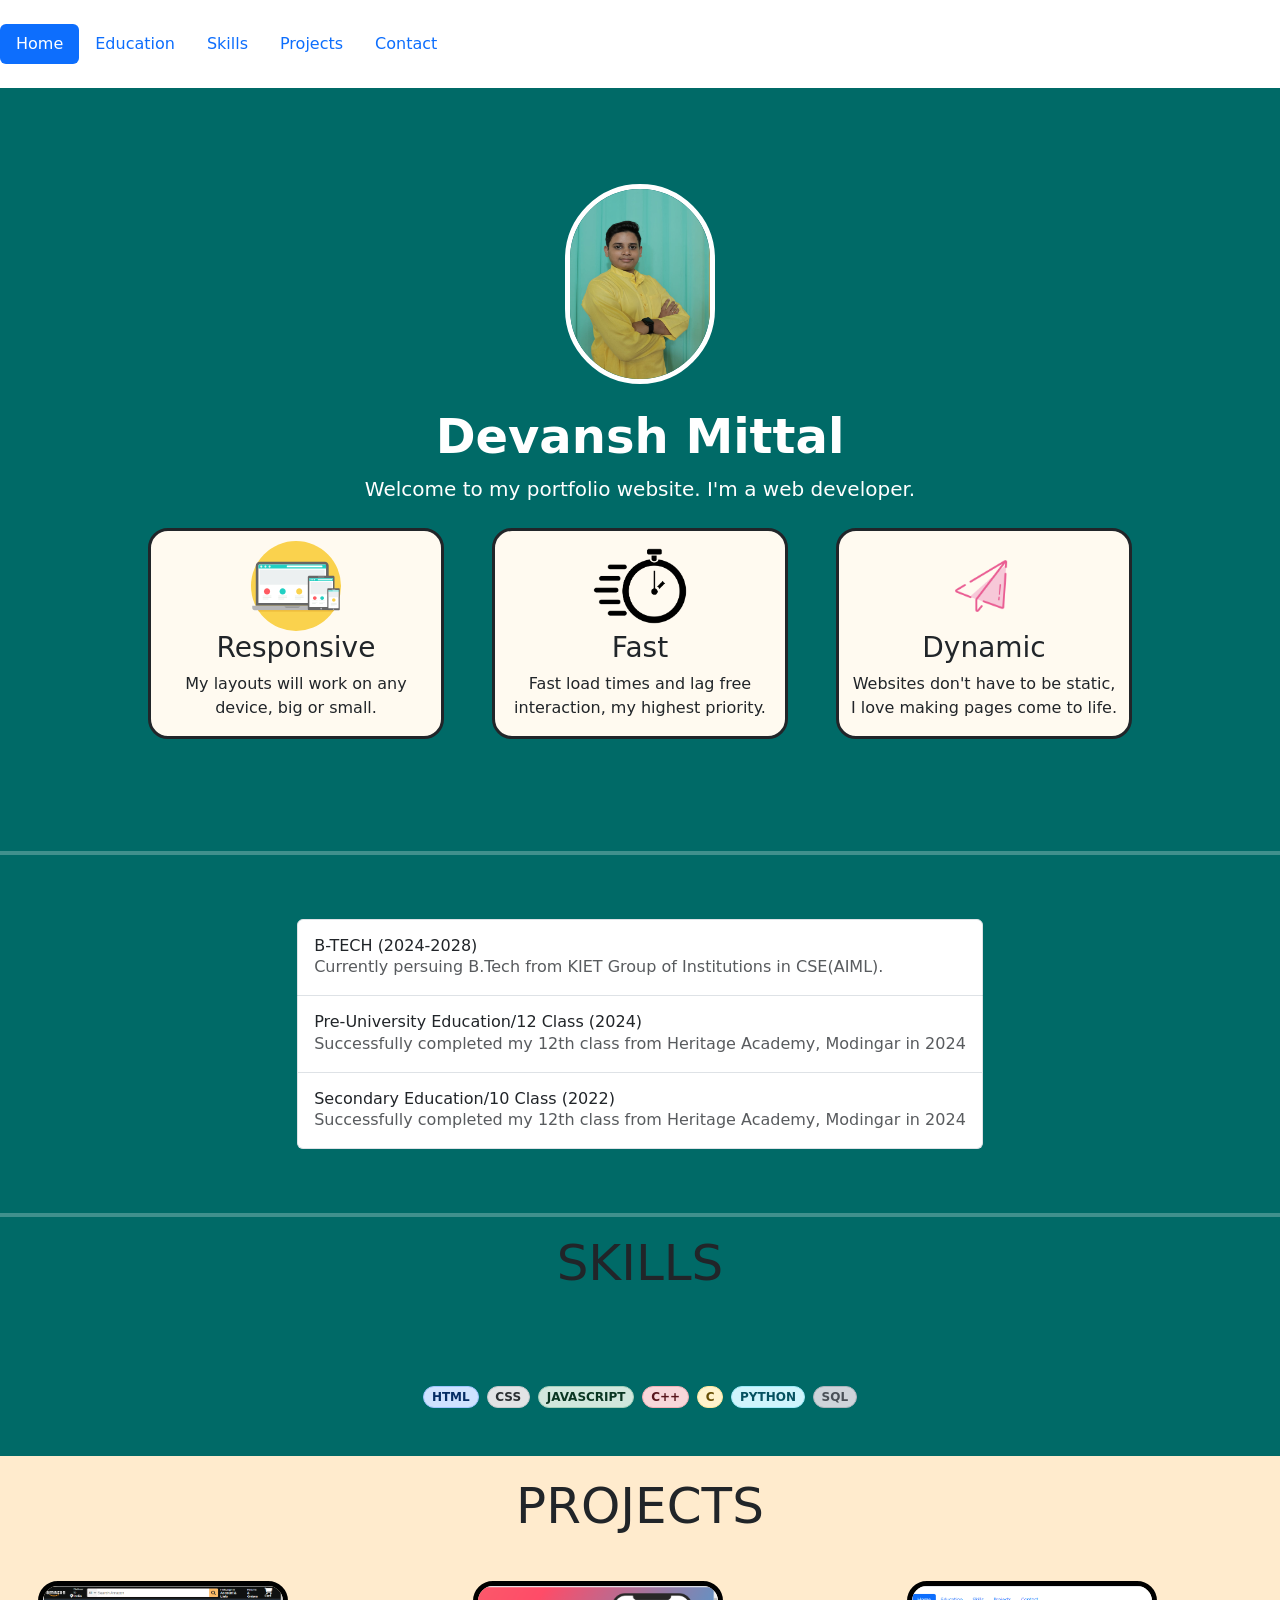
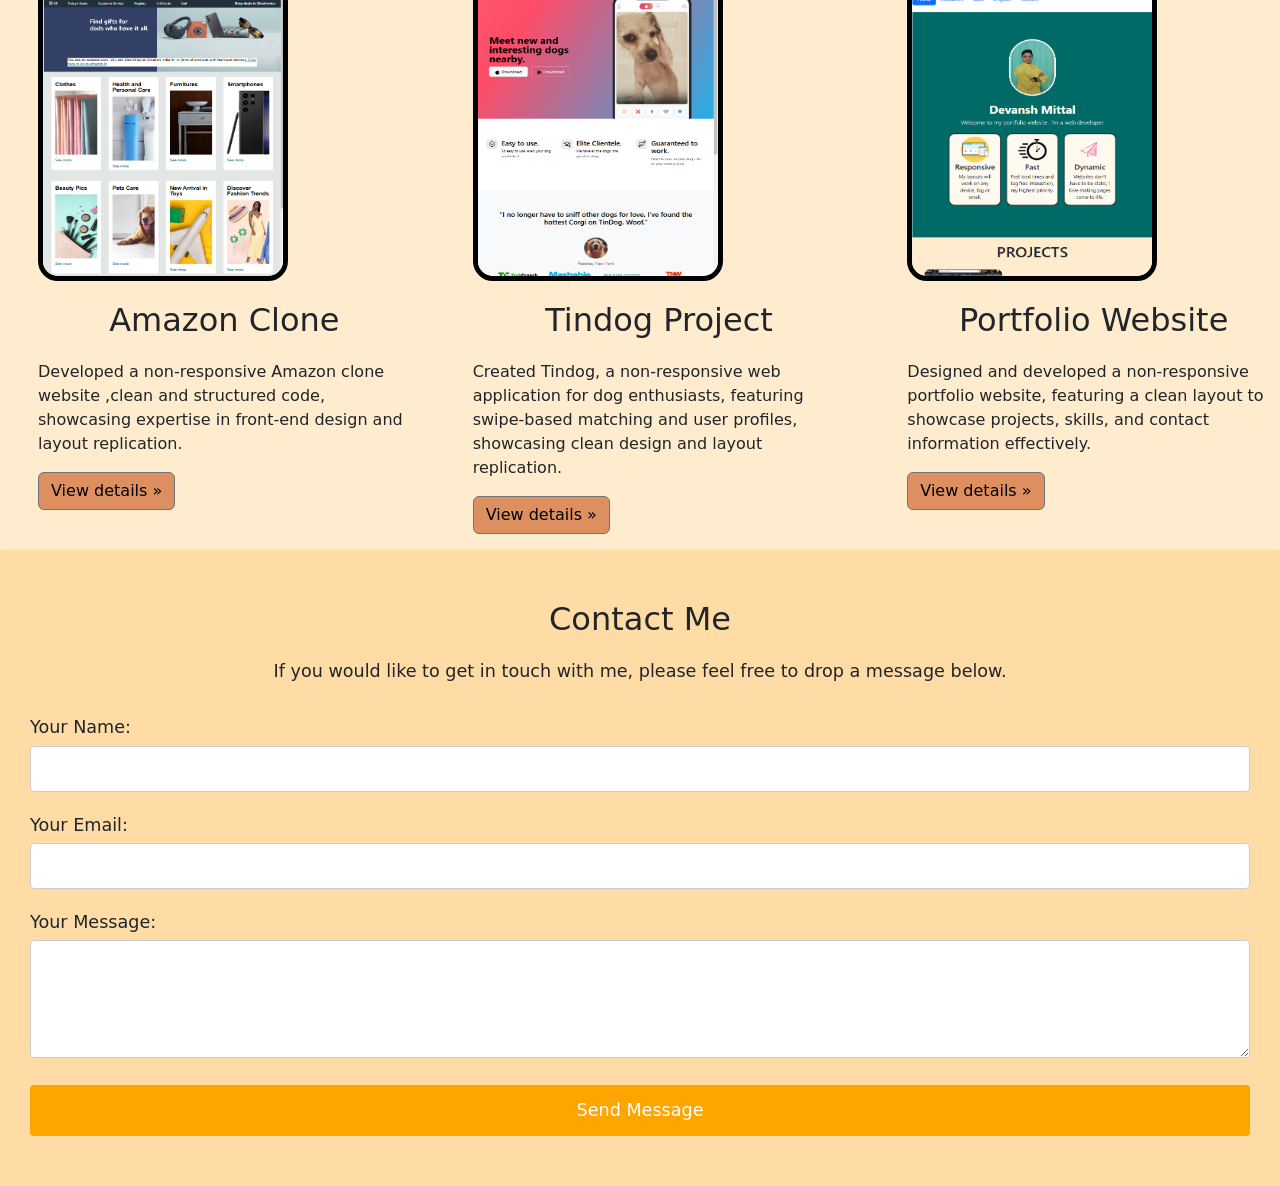
<file: TASK_1/index.html>
<!DOCTYPE html>
<html lang="en">
<head>
    <meta charset="UTF-8">
    <meta name="viewport" content="width=device-width, initial-scale=1.0">
    <title>Document</title>
    <link href="https://cdn.jsdelivr.net/npm/bootstrap@5.3.3/dist/css/bootstrap.min.css" rel="stylesheet" integrity="sha384-QWTKZyjpPEjISv5WaRU9OFeRpok6YctnYmDr5pNlyT2bRjXh0JMhjY6hW+ALEwIH" crossorigin="anonymous">
  <link rel="stylesheet" href="./style.css">
</head>
<body>
    <!--Navigation Bar-->
    <div class="navbar">
        <header class="d-flex justify-content-center py-3 head">
          <ul class="nav nav-pills">
            <li class="nav-item"><a href="#home" class="nav-link active">Home</a></li>
            <li class="nav-item"><a href="#education" class="nav-link">Education</a></li>
            <li class="nav-item"><a href="#skills" class="nav-link">Skills</a></li>
            <li class="nav-item"><a href="#projects" class="nav-link">Projects</a></li>
            <li class="nav-item"><a href="#contact" class="nav-link">Contact</a></li>
          </ul>
        </header>
    </div>
    <!--Home Section-->
    <div class="px-4 py-5 my-5 text-center" id="home">
        <img class="d-block mx-auto mb-4 image" src="./images/self_image.jpg" alt="" width="72" height="57">
        <h1 class="text display-5 fw-bold ">Devansh Mittal</h1>
        <div class="col-lg-6 mx-auto">
            <p class="lead mb-4 text">Welcome to my portfolio website. I'm a web developer.</p>
        </div>
        <div class="row row-cols-1 mt-4 row-cols-md-4 gap-3 mb-3 ms-4 me-4 justify-content-center gap-lg-5">
            <div class="first box">
                <img src="./images/assets/icon1.svg" class="icon" height="100" alt=""> <h3>Responsive</h3> 
                <p>My layouts will work on any device, big or small.</p>
            </div>
            <div class="second box">
                <img src="./images/assets/icon2.png" class="icon" height="100" alt=""> <h3>Fast</h3> 
                <p>Fast load times and lag free interaction, my highest priority.</p>
            </div>
            <div class="third box">
                <img src="./images/assets/icon3.png" class="icon" height="100" alt=""> <h3>Dynamic</h3> 
                <p>Websites don't have to be static, I love making pages come to life.</p>
            </div>
        </div>
    </div>
    <hr style="border: 2px solid white;">
    <!--Project Section-->
    <div class="d-flex flex-column flex-md-row p-4 gap-4 py-md-5 align-items-center justify-content-center">
        <div class="list-group">
            <a href="#" class="list-group-item list-group-item-action d-flex gap-3 py-3" aria-current="true">
                <div class="d-flex gap-2 w-100 justify-content-between">
                    <div>
                        <h6 class="mb-0">B-TECH (2024-2028)</h6>
                        <p class="mb-0 opacity-75">Currently persuing B.Tech from KIET Group of Institutions in CSE(AIML).</p>
                    </div>
                </div>
            </a>
            <a href="#" class="list-group-item list-group-item-action d-flex gap-3 py-3" aria-current="true">
                <div class="d-flex gap-2 w-100 justify-content-between">
                    <div>
                        <h6 class="mb-0">Pre-University Education/12 Class (2024)</h6>
                        <p class="mb-0 opacity-75">Successfully completed my 12th class from Heritage Academy, Modingar in 2024</p>
                    </div>
                </div>
            </a>
            <a href="#" class="list-group-item list-group-item-action d-flex gap-3 py-3" aria-current="true">
                <div class="d-flex gap-2 w-100 justify-content-between">
                    <div>
                        <h6 class="mb-0">Secondary Education/10 Class (2022)</h6>
                        <p class="mb-0 opacity-75">Successfully completed my 12th class from Heritage Academy, Modingar in 2024</p>
                    </div>
                </div>
            </a>
        </div>
    </div>
    <hr style="border: 2px solid white;">
    <!--Project Section-->
    <h2 class="text2">SKILLS</h2>
    <div class="d-flex gap-2 justify-content-center py-5">
        <span class="badge bg-primary-subtle border border-primary-subtle text-primary-emphasis rounded-pill">HTML</span>
        <span class="badge bg-secondary-subtle border border-secondary-subtle text-secondary-emphasis rounded-pill">CSS</span>
        <span class="badge bg-success-subtle border border-success-subtle text-success-emphasis rounded-pill">JAVASCRIPT</span>
        <span class="badge bg-danger-subtle border border-danger-subtle text-danger-emphasis rounded-pill">C++</span>
        <span class="badge bg-warning-subtle border border-warning-subtle text-warning-emphasis rounded-pill">C</span>
        <span class="badge bg-info-subtle border border-info-subtle text-info-emphasis rounded-pill">PYTHON</span>
        <span class="badge bg-dark-subtle border border-dark-subtle text-dark-emphasis rounded-pill">SQL</span>
      </div>
    <!--Project Section-->
    <div class="row projects" id="projects">
        <h2 class="text2">PROJECTS</h2>
        <div class="col-lg-4 box2">
            <img  class="round" src="./images/amazone.png">
            <h2 class="fw-normal">Amazon Clone</h2>
            <p>Developed a non-responsive Amazon clone website ,clean and structured code, showcasing expertise in front-end design and layout replication.</p>
            <p><a class="btn btn-secondary" href="http://127.0.0.1:3002/index.html" target="_blank">View details »</a></p>
        </div>
        <div class="col-lg-4 box2">
            <img  class="round" src="./images/tindog.png">
            <h2 class="fw-normal">Tindog Project</h2>
            <p>Created Tindog, a non-responsive web application for dog enthusiasts, featuring swipe-based matching and user profiles, showcasing clean design and layout replication.</p>
            <p><a class="btn btn-secondary" href="http://127.0.0.1:3000/11.3 TinDog Project/index.html" target="_blank" >View details »</a></p>
        </div>
        <div class="col-lg-4 box2">
            <img  class="round" src="./images/portfolio.png">
            <h2 class="fw-normal">Portfolio Website</h2>
            <p>Designed and developed a non-responsive portfolio website, featuring a clean layout to showcase projects, skills, and contact information effectively.</p>
            <p><a class="btn btn-secondary" href="http://127.0.0.1:3000/CAPSTONE_2/index.hml" target="_blank">View details »</a></p>
        </div>
    </div>
    <!--Contact Section-->
    <section id="contact" class="contact-section">
        <div class="container2">
            <h2>Contact Me</h2>
            <p>If you would like to get in touch with me, please feel free to drop a message below.</p>
            
            <form action="submit_form.php" method="POST" class="contact-form">
                <div class="form-group">
                    <label for="name">Your Name:</label>
                    <input type="text" id="name" name="name" required>
                </div>

                <div class="form-group">
                    <label for="email">Your Email:</label>
                    <input type="email" id="email" name="email" required>
                </div>

                <div class="form-group">
                    <label for="message">Your Message:</label>
                    <textarea id="message" name="message" rows="4" required></textarea>
                </div>

                <button type="submit" class="button">Send Message</button>
            </form>
        </div>
    </section>
</body>
</html>
</file>
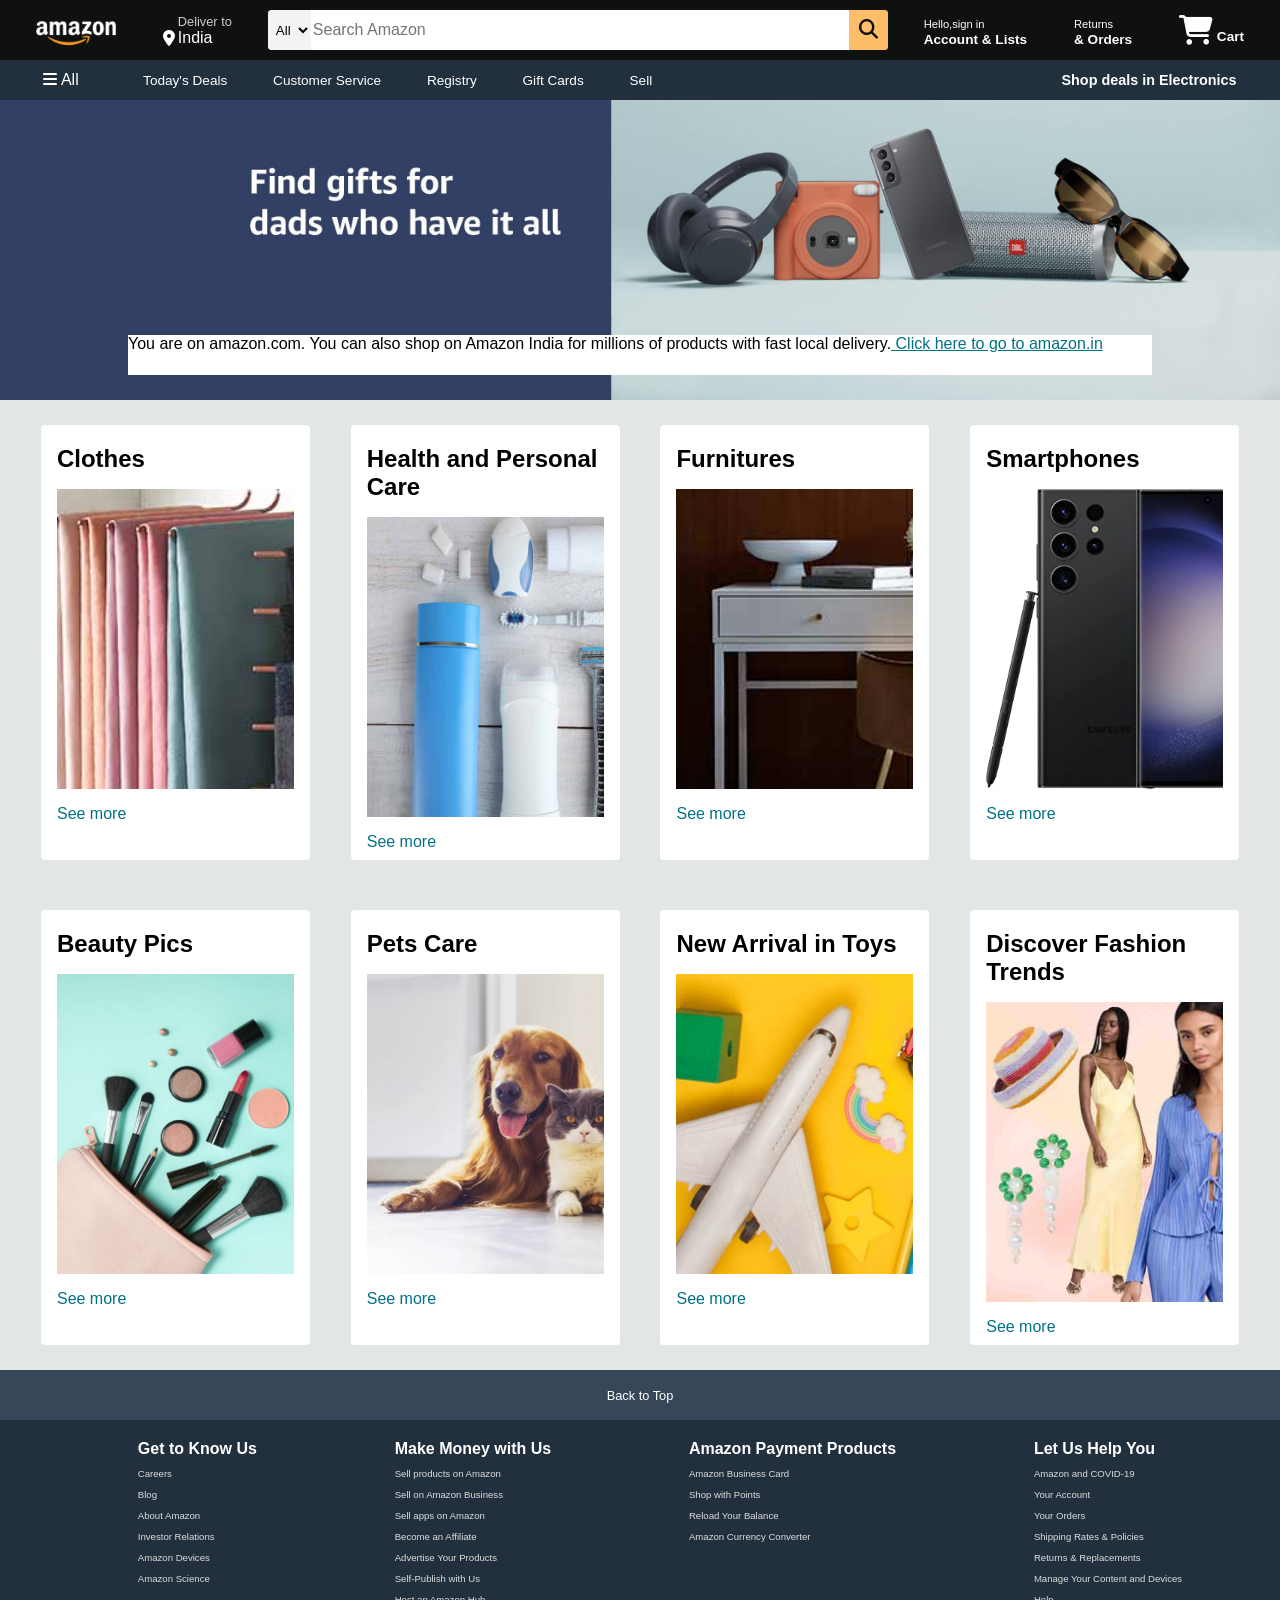
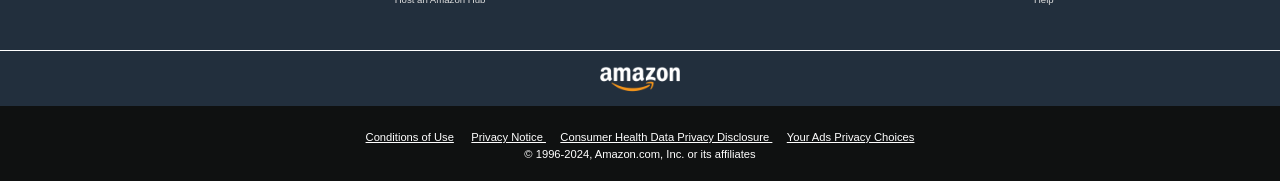
<file: TASK_2/index.html>
<!DOCTYPE html>
<html lang="en">
<head>
    <meta charset="UTF-8">
    <meta name="viewport" content="width=device-width, initial-scale=1.0">
    <title>Amazon Clone</title>
    <link rel="stylesheet" href="https://cdnjs.cloudflare.com/ajax/libs/font-awesome/6.6.0/css/all.min.css" integrity="sha512-Kc323vGBEqzTmouAECnVceyQqyqdsSiqLQISBL29aUW4U/M7pSPA/gEUZQqv1cwx4OnYxTxve5UMg5GT6L4JJg==" crossorigin="anonymous" referrerpolicy="no-referrer" />
    <link rel="stylesheet" href="styles.css">
</head>
<body>
    <header>
        <div class="navbar"> 
            <div class="nav-logo border">
                <div class="logo"></div>
            </div>
            <div class="nav-address border">
                <p>Deliver to</p>
                <div class="add-icon">
                    <i class="fa-solid fa-location-dot"></i>
                    <p>India</p>
                </div>
            </div>
            <div class="nav-search">
                <select>
                    <option>All</option>
                </select>
                <input placeholder="Search Amazon">
                <div class="search-icon">
                    <i class="fa-solid fa-magnifying-glass"></i>
                </div>
            </div>
            <div class="nav-signin border">
                <p><span>Hello,sign in</span></p>
                <p class="nav-second">Account & Lists</p>
            </div>
            <div class="nav-return border">
                <p><span>Returns</span></p>
                <p class="nav-second">& Orders</p>
            </div>
            <div class="nav-cart border">
                <i class="fa-solid fa-cart-shopping"></i>
                Cart
            </div>
        </div>
    
        <div class="panel">
            <div class="panel-all border">
                <i class="fa-solid fa-bars"></i>
                All
            </div>
            <div class="panel-ops">
                <P class="border">Today's Deals</P>
                <P class="border">Customer Service</P>
                <P class="border">Registry</P>
                <P class="border">Gift Cards</P>
                <P class="border">Sell</P>
            </div>
            <div class="panel-deals border">
                Shop deals in Electronics
            </div>
        </div>
    </header>
    <div class="hero-section">
        <p class="hero-message">You are on amazon.com. You can also shop on Amazon India for millions of products with fast local delivery.<a href="https://www.amazon.in/" target="_blank"> Click here to go to amazon.in</a></p>
    </div>
    <div class="shop-section">
        <div class="box">
            <div class="box-content">
                <h2>Clothes</h2>
                <div class="box-img" style="background-image: url('box1_image.jpg');"></div>
                <p>See more</p>
            </div>
        </div>
        <div class="box">
            <div class="box-content">
                <h2>Health and Personal Care</h2>
                <div class="box-img" style="background-image: url('box2_image.jpg');"></div>
                <p>See more</p>
            </div>
        </div>
        <div class="box">
            <div class="box-content">
                <h2>Furnitures</h2>
                <div class="box-img" style="background-image: url('box3_image.jpg');"></div>
                <p>See more</p>
            </div>
        </div>
        <div class="box">
            <div class="box-content">
                <h2>Smartphones</h2>
                <div class="box-img" style="background-image: url('box4_image.jpg');"></div>
                <p>See more</p>
            </div>
        </div>
        <div class="box">
            <div class="box-content">
                <h2>Beauty Pics</h2>
                <div class="box-img" style="background-image: url('box5_image.jpg');"></div>
                <p>See more</p>
            </div>
        </div>
        <div class="box">
            <div class="box-content">
                <h2>Pets Care</h2>
                <div class="box-img" style="background-image: url('box6_image.jpg');"></div>
                <p>See more</p>
            </div>
        </div>
        <div class="box">
            <div class="box-content">
                <h2>New Arrival in Toys</h2>
                <div class="box-img" style="background-image: url('box7_image.jpg');"></div>
                <p>See more</p>
            </div>
        </div>
        <div class="box">
            <div class="box-content">
                <h2>Discover Fashion Trends</h2>
                <div class="box-img" style="background-image: url('box8_image.jpg');"></div>
                <p>See more</p>
            </div>
        </div>
    </div>
    <footer>
        <div class="footpanel-1">
            Back to Top
        </div>
        <div class="footpanel-2">
            <ul>
                <p>Get to Know Us</p>
                <a>Careers</a>
                <a>Blog</a>
                <a>About Amazon</a>
                <a>Investor Relations</a>
                <a>Amazon Devices</a>
                <a>Amazon Science</a>
            </ul>
            <ul>
                <p>Make Money with Us</p>
                <a>Sell products on Amazon</a>
                <a>Sell on Amazon Business</a>
                <a>Sell apps on Amazon</a>
                <a>Become an Affiliate</a>
                <a>Advertise Your Products</a>
                <a>Self-Publish with Us</a>
                <a>Host an Amazon Hub</a>
            </ul>
            <ul>
                <p>Amazon Payment Products</p>
                <a>Amazon Business Card</a>
                <a>Shop with Points</a>
                <a>Reload Your Balance</a>
                <a>Amazon Currency Converter</a>
            </ul>
            <ul>
                <p>Let Us Help You</p>
                <a>Amazon and COVID-19</a>
                <a>Your Account</a>
                <a>Your Orders</a>
                <a>Shipping Rates & Policies</a>
                <a>Returns & Replacements</a>
                <a>Manage Your Content and Devices</a>
                <a>Help</a>
            </ul>
        </div>
        <div class="footpanel-3">
            <div class="logo"></div>
        </div>
        <div class="footpanel-4">
            <div class="pages">
                <a href="https://www.amazon.com/gp/help/customer/display.html?nodeId=GLSBYFE9MGKKQXXM&ref_=footer_cou" target="_blank">Conditions of Use</a>
                <a href="https://www.amazon.com/gp/help/customer/display.html?nodeId=GX7NJQ4ZB8MHFRNJ&ref_=footer_privacy" target="_blank">Privacy Notice    </a>
                <a href="https://www.amazon.com/gp/help/customer/display.html?ie=UTF8&nodeId=TnACMrGVghHocjL8KB&ref_=footer_consumer_health_data_privacy" target="_blank">Consumer Health Data Privacy Disclosure    </a>
                <a href="https://www.amazon.com/privacyprefs?ref_=footer_iba" target="_blank">Your Ads Privacy Choices</a>
            </div>
            <div class="copyright">
                © 1996-2024, Amazon.com, Inc. or its affiliates
            </div>
        </div>
    </footer>
</body>
</html>
</file>
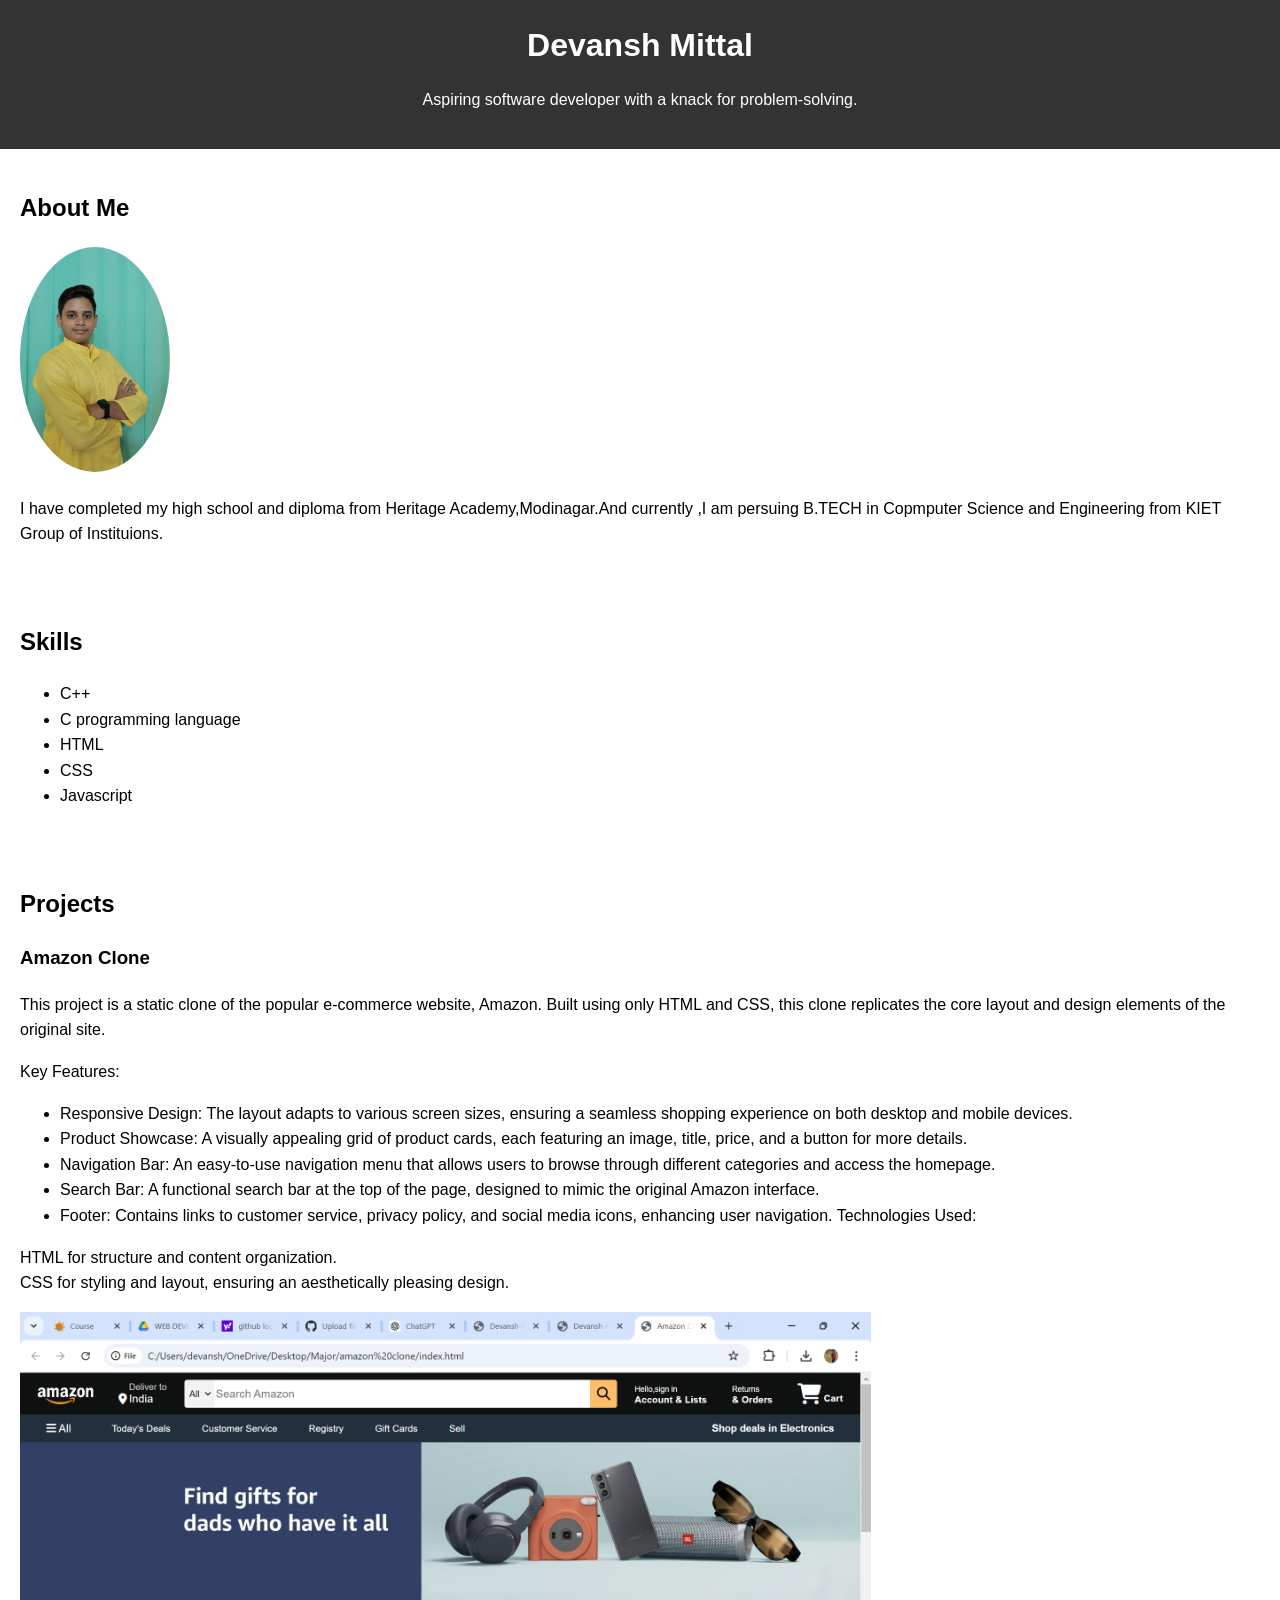
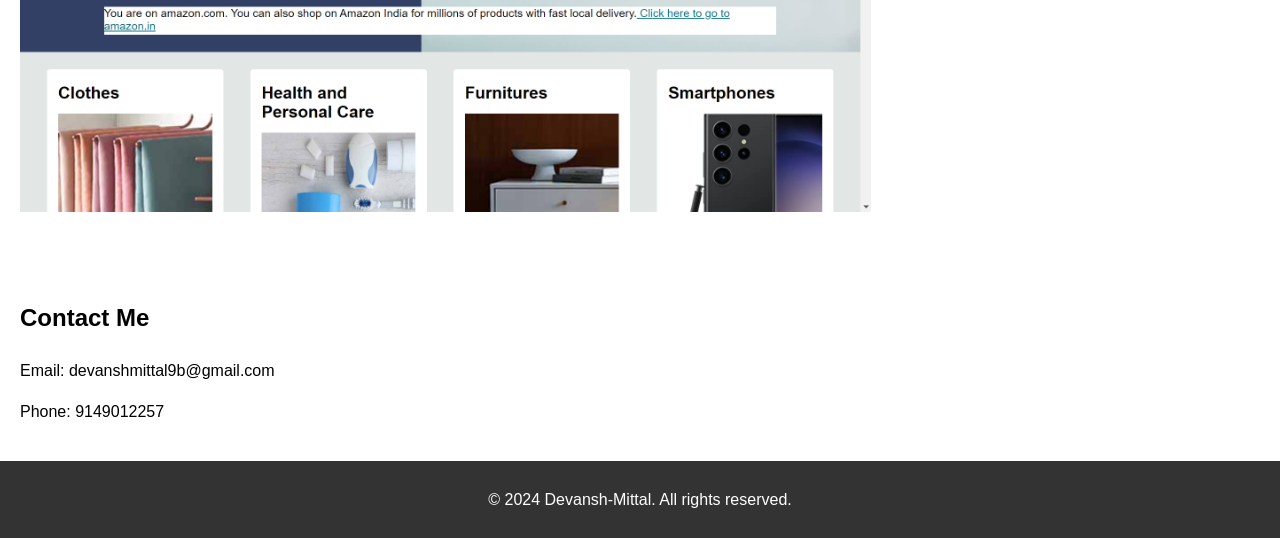
<file: task1.html>
<!DOCTYPE html>
<html lang="en">
<head>
    <meta charset="UTF-8">
    <meta name="viewport" content="width=device-width, initial-scale=1.0">
    <title>Devansh-Portfolio</title>
    <link rel="stylesheet" href="task1.css">
</head>
<body>
    <header>
        <h1>Devansh Mittal</h1>
        <p>Aspiring software developer with a knack for problem-solving.</p>
    </header>

    <section id="about">
        <h2>About Me</h2>
        <img src="self_img.jpg" alt="Devansh Mittal">
        <p>I have completed my high school and diploma from Heritage Academy,Modinagar.And currently ,I am persuing B.TECH in Copmputer Science and Engineering from KIET Group of Instituions.</p>
    </section>

    <section id="skills">
        <h2>Skills</h2>
        <ul>
            <li>C++</li>
            <li>C programming language</li>
            <li>HTML</li>
            <li>CSS</li>
            <li>Javascript</li>
        </ul>
    </section>

    <section id="projects">
        <h2>Projects</h2>
        <div class="project">
            <h3>Amazon Clone</h3>
            <p>This project is a static clone of the popular e-commerce website, Amazon. Built using only HTML and CSS, this clone replicates the core layout and design elements of the original site.
                <p>Key Features:</p>
                <ul>
                    <li>Responsive Design: The layout adapts to various screen sizes, ensuring a seamless shopping experience on both desktop and mobile devices.</li>
                    <li>Product Showcase: A visually appealing grid of product cards, each featuring an image, title, price, and a button for more details.</li>
                    <li>Navigation Bar: An easy-to-use navigation menu that allows users to browse through different categories and access the homepage.</li>
                    <li>Search Bar: A functional search bar at the top of the page, designed to mimic the original Amazon interface.</li>
                    <li>Footer: Contains links to customer service, privacy policy, and social media icons, enhancing user navigation.
                        Technologies Used:</li>
                </ul>
                <p>HTML for structure and content organization.<Br>CSS for styling and layout, ensuring an aesthetically pleasing design.</p>
            </p>
            <img src="project.png" alt="Amazon Clone">
        </div>
    </section>

    <section id="contact">
        <h2>Contact Me</h2>
        <p>Email: devanshmittal9b@gmail.com</p>
        <p>Phone: 9149012257</p>
    </section>

    <footer>
        <p>&copy; 2024 Devansh-Mittal. All rights reserved.</p>
    </footer>
</body>
</html>
</file>
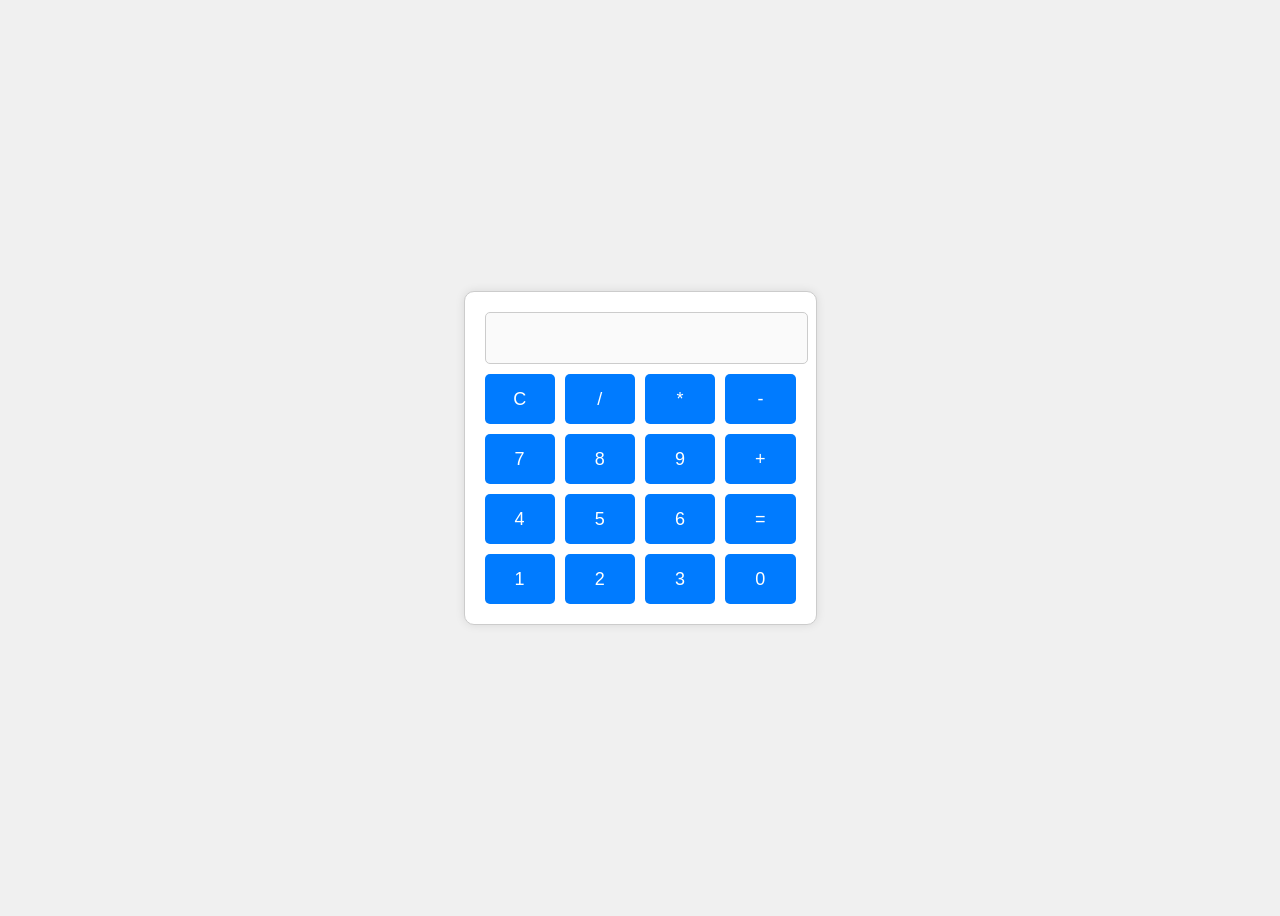
<file: task3.html>
<!DOCTYPE html>
<html lang="en">
<head>
    <meta charset="UTF-8">
    <meta name="viewport" content="width=device-width, initial-scale=1.0">
    <title>Basic Calculator</title>
    <link rel="stylesheet" href="task3.css">
</head>
<body>
    <div class="calculator">
        <input type="text" id="display" disabled>
        <div class="buttons">
            <button class="btn" onclick="clearDisplay()">C</button>
            <button class="btn" onclick="appendToDisplay('/')">/</button>
            <button class="btn" onclick="appendToDisplay('*')">*</button>
            <button class="btn" onclick="appendToDisplay('-')">-</button>
            <button class="btn" onclick="appendToDisplay('7')">7</button>
            <button class="btn" onclick="appendToDisplay('8')">8</button>
            <button class="btn" onclick="appendToDisplay('9')">9</button>
            <button class="btn" onclick="appendToDisplay('+')">+</button>
            <button class="btn" onclick="appendToDisplay('4')">4</button>
            <button class="btn" onclick="appendToDisplay('5')">5</button>
            <button class="btn" onclick="appendToDisplay('6')">6</button>
            <button class="btn" onclick="calculateResult()">=</button>
            <button class="btn" onclick="appendToDisplay('1')">1</button>
            <button class="btn" onclick="appendToDisplay('2')">2</button>
            <button class="btn" onclick="appendToDisplay('3')">3</button>
            <button class="btn" onclick="appendToDisplay('0')">0</button>
        </div>
    </div>
    <script src="task3.js"></script>
</body>
</html>
</file>
<file: TASK_1/style.css>
body{
    background-color: #006A67;
}

/*Navigation Bar*/

.navbar{
    background-color: white;
}

.navbar header{
    display: flex;
    justify-content: flex-end;
}

/*Home Section*/

.image{
    height: 200px;
    width: 150px;
    border-radius: 200px;
    border: solid 5px white;
}

.text{
    color:white;
}

.box{
    border: solid 3px;
    border-radius: 20px;
    background-color: floralwhite;
}

.box img{
    padding-top: 10px;
}

/*Project Section*/
.projects{
    padding-top: 20px;
    background-color: blanchedalmond;
    
}

.box2{
    padding-left: 50px;
}

.text2{
    font-size: 50px;
    text-align: center;
    padding-bottom: 25px;
}

.round{
    height: 300px;
    width: 250px;
    border-radius: 20px;
    margin-bottom: 20px;
    border: solid 5px black;
}

.btn{
    background-color: #DE8F5F;
    color: black;
}

/*contact me section*/

.container {
    width: 100%;
    background-color: rgb(252, 200, 122);
    margin: 0px;
}

h2 {
    text-align: center;
    margin-bottom: 20px;
    font-size: 2rem;
}

.contact-section {
    padding: 50px 0;
    background-color:rgb(255, 220, 166);
    box-shadow: 0 4px 8px rgba(0, 0, 0, 0.1);
}

.contact-section p {
    text-align: center;
    margin-bottom: 30px;
    font-size: 1.1rem;
}

.contact-form {
    display: flex;
    flex-direction: column;
    padding-left: 30px;
    padding-right: 30px;
}

.form-group {
    margin-bottom: 20px;
}

label {
    font-size: 1.1rem;
    margin-bottom: 5px;
}

input, textarea {
    width: 100%;
    padding: 10px;
    font-size: 1rem;
    border: 1px solid #ccc;
    border-radius: 4px;
    box-sizing: border-box;
}
textarea {
    resize: vertical;
}

button {
    background-color: orange;
    color: #fff;
    border: none;
    padding: 12px 20px;
    font-size: 1.1rem;
    border-radius: 4px;
}

button:hover {
    background-color: #165ba1;
}
</file>
<file: TASK_2/styles.css>
*{
    margin: 0;
    font-family: Arial;
    border: border-box;
}

/*navigation bar*/

.navbar{
    height: 60px;
    background-color: #0F1111;
    color:white;
    display: flex;
    align-items: center;
    justify-content: space-evenly;
}

/*for box1*/

.nav-logo{
    height: 50px;
    width: 100px;
}
.logo{
    background-image: url("amazon_logo.png") ;
    background-size: cover;
    height: 50px;
    width: 100%;
}
.border{
    border: 1px solid transparent;
}
.border:hover{
    border: 1px solid white;
}

/*for box2*/

.nav-address{
    padding: 10px 10px;
}
.nav-address p{
    color: #CCCCCC;
    margin-left: 15px;
    font-size: 0.8rem;
}
.add-icon{
    display: flex;
    align-items: center;
}
.add-icon p{
    color: #FFFFFF;
    font-size: 1rem;
    margin-left: 3px;
}

/*for box3*/

.nav-search{
    display: flex;
    justify-content: space-evenly;
    background-color: pink;
    width: 620px;
    height: 40px;
    border-radius: 4px;
}
.nav-search:hover{
    border:2px solid orange;
}
.nav-search select{
    background-color: #f3f3f3;
    width: 50px;
    text-align: center;
    border-top-left-radius: 4px;
    border-bottom-left-radius: 4px;
    border: none;
}
.nav-search input{
    width: 100%;
    font-size: 1rem;
    border: none;
}
.search-icon{
    width: 45px;
    display: flex;
    justify-content: center;
    align-items: center;
    font-size: 1.2rem;
    background-color: #febd68;
    color: #0F1111;
    border-top-right-radius: 4px;
    border-bottom-right-radius: 4px;
}

/*for box4 and box5*/

span{
    font-size: 0.7rem;
}
.nav-second{
    font-size: 0.85rem;
    font-weight: 700;
}
.nav-signin{
    padding: 10px 10px;
}
.nav-return{
    padding: 10px 10px;
}

/*for box6*/

.nav-cart i{
    font-size: 30px;
}
.nav-cart{
    font-size: 0.85rem;
    font-weight: 700;
    padding: 10px 10px;
}

/* panels */

.panel{
    height: 40px;
    background-color: #222f3d;
    color:white;
    display: flex;
    align-items: center;
    justify-content:space-evenly ;
}
.panel-all{
    padding: 10px 10px;
}
.panel-ops p{
    display: inline;
    margin: 10px;
    padding:10px 10px;
}
.panel-ops{
    width: 70%;
    font-size: 0.85rem;
}
.panel-deals{
    font-size: 0.9rem;
    font-weight: 700;
    padding:10px 10px;
}

/* HERO SECTION */

.hero-section{
    background-image: url("hero_image.jpg");
    height: 300px;
    background-size: cover;
    display: flex;
    justify-content: center;
    align-items: flex-end;
}
.hero-message{
    background-color: white;
    color: black;
    height: 40px;
    font-size: 1rem;
    width: 80%;
    margin-bottom: 25px;
}
.hero-message a{
    color:#007185;
}

/* SHOP SECTION */
.shop-section{
    display: flex;
    flex-wrap:wrap;
    justify-content: space-evenly;
    background-color: #e2e7e6;
}
.box{
    height: 400px;
    width: 21%;
    background-color: white;
    padding: 20px 0px 15px;
    margin-top: 25px;
    margin-bottom: 25px;
    border-radius: 4px;
}
.box:hover{
    transform: scale(1.2);
}
.box-img{
    height: 300px;
    background-size: cover;
    margin-top: 1rem;
    margin-bottom: 1rem;
}
.box-content{
    margin-left: 1rem;
    margin-right: 1rem;
}
.box-content p{
    color:#007185;
}

/*footer*/

/*panel 1*/
.footpanel-1{
    background-color: #37475a;
    color:white;
    font-size: 0.8rem;
    height: 50px;
    display: flex;
    justify-content: center;
    align-items: center;
}
/*panel 2*/
.footpanel-2{
    background-color:#222f3d ;
    color: white;
    height: 230px;
    display: flex;
    justify-content: space-evenly;
}
ul{
    margin-top: 20px;
}
ul p{
    font-weight: 700;
}
ul a{
    display: block;
    font-size:0.6rem;
    margin-top: 10px;
    color: #dddddd;
}
/*panel 3*/
.footpanel-3{
    background-color:#222f3d ;
    color: white;
    border-top: 0.5px solid white;
    height: 55px;
    display:flex;
    justify-content: center;
}
.logo{
    background-image: url("amazon_logo.png") ;
    background-size: cover;
    height: 50px;
    width:100px;
}
/*panel 4*/
.footpanel-4{
    background-color: #0F1111;
    color: white;
    height: 75px;
    font-size: 0.7rem;
    text-align:center;
}
.pages{
    padding-top: 25px;
}
.copyright{
    padding-top: 5px;
}
.pages a{
    padding: 0px 7.2px;
    color:white;
}
</file>
<file: task1.css>
body {
    font-family: Arial, sans-serif;
    line-height: 1.6;
    margin: 0;
    padding: 0;
}

header {
    background: #333;
    color: #fff;
    padding: 20px;
    text-align: center;
}

h1 {
    margin: 0;
}

section {
    padding: 20px;
}

#about img {
    max-width: 150px;
    border-radius: 50%;
}

.skills>ul {
    list-style-type: none;
    padding: 0;
}

.project {
    margin: 20px 0;
}

.project>img{
    height: 500px;
}

footer {
    background: #333;
    color: #fff;
    text-align: center;
    padding: 10px 0;
    position: relative;
    bottom: 0;
    width: 100%;
}
</file>
<file: task3.css>
body {
    font-family: Arial, sans-serif;
    display: flex;
    justify-content: center;
    align-items: center;
    height: 100vh;
    background-color: #f0f0f0;
}

.calculator {
    border: 1px solid #ccc;
    border-radius: 10px;
    padding: 20px;
    background-color: #fff;
    box-shadow: 0 0 10px rgba(0, 0, 0, 0.1);
}

#display {
    width: 100%;
    height: 40px;
    font-size: 24px;
    text-align: right;
    margin-bottom: 10px;
    padding: 5px;
    border: 1px solid #ccc;
    border-radius: 5px;
}

.buttons {
    display: grid;
    grid-template-columns: repeat(4, 1fr);
    gap: 10px;
}

.btn {
    height: 50px;
    font-size: 18px;
    cursor: pointer;
    background-color: #007bff;
    color: white;
    border: none;
    border-radius: 5px;
    transition: background-color 0.3s;
}

.btn:hover {
    background-color: #0056b3;
}
</file>
